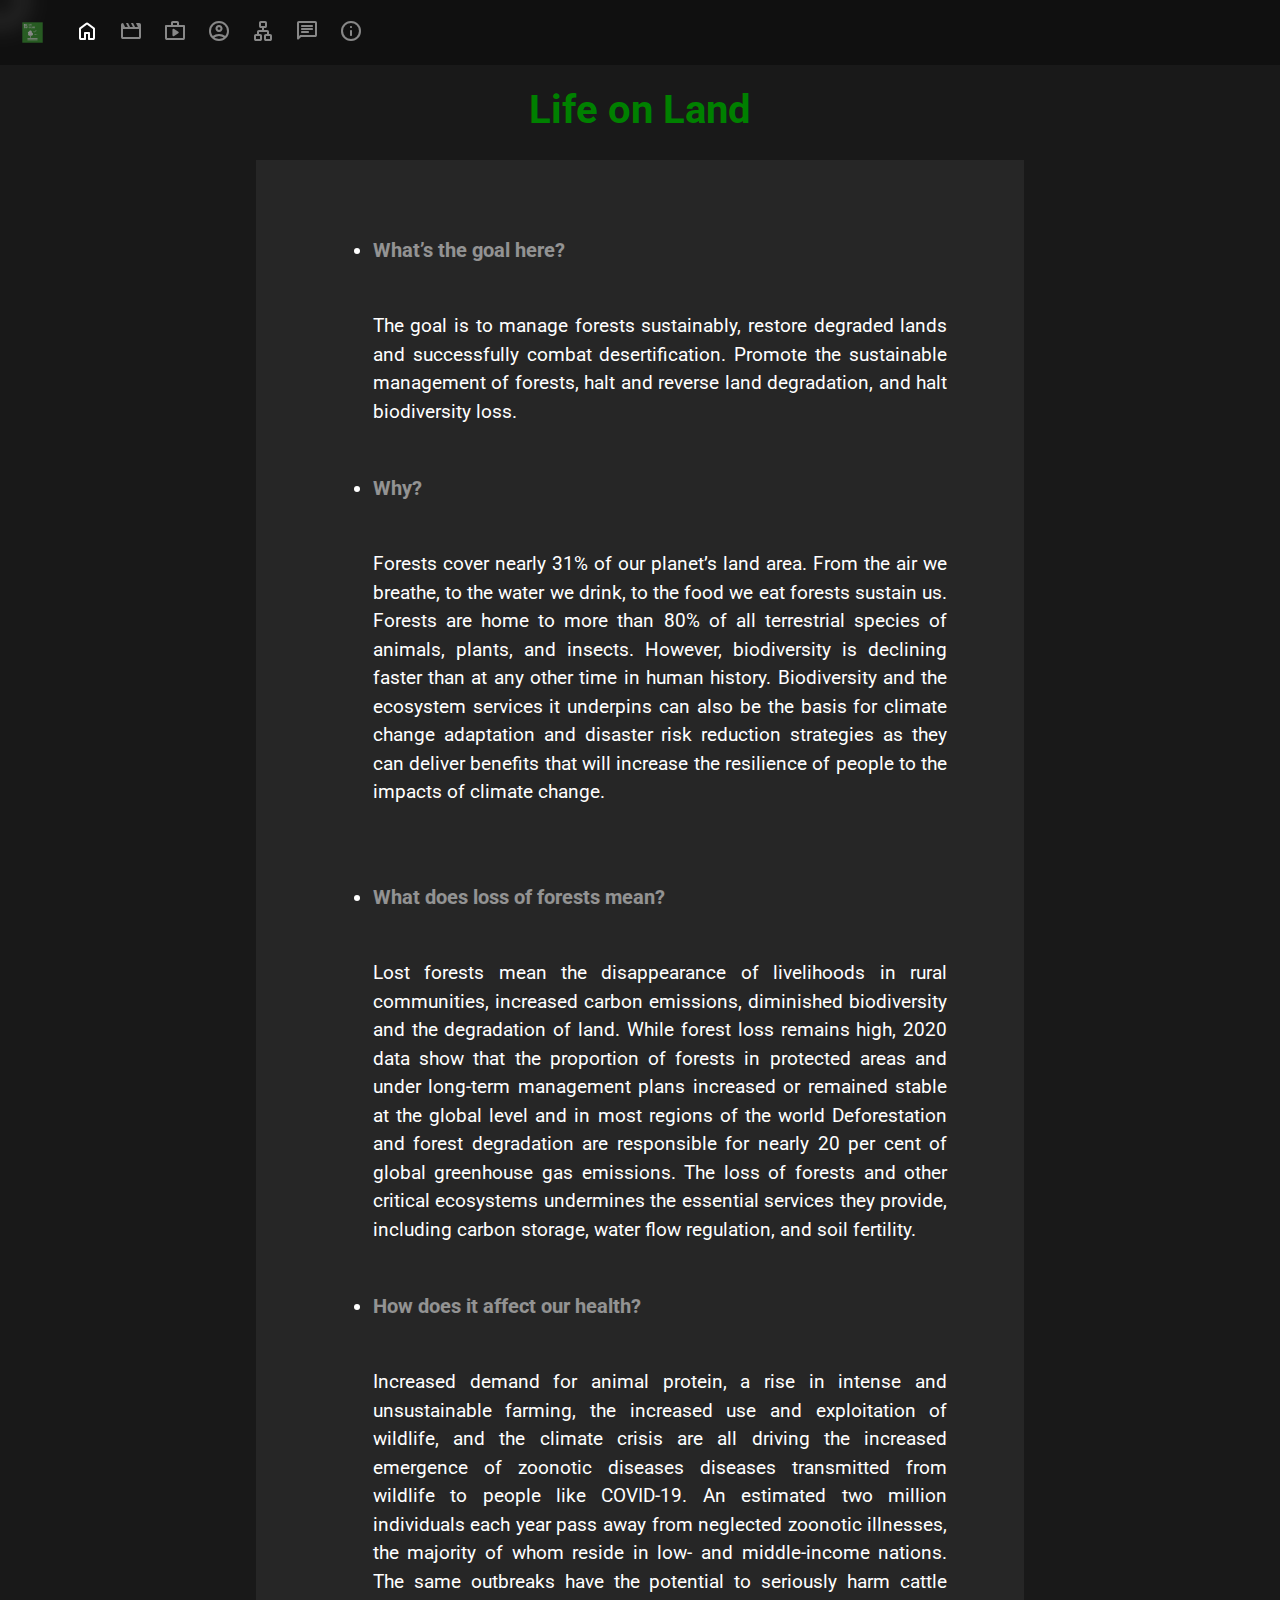
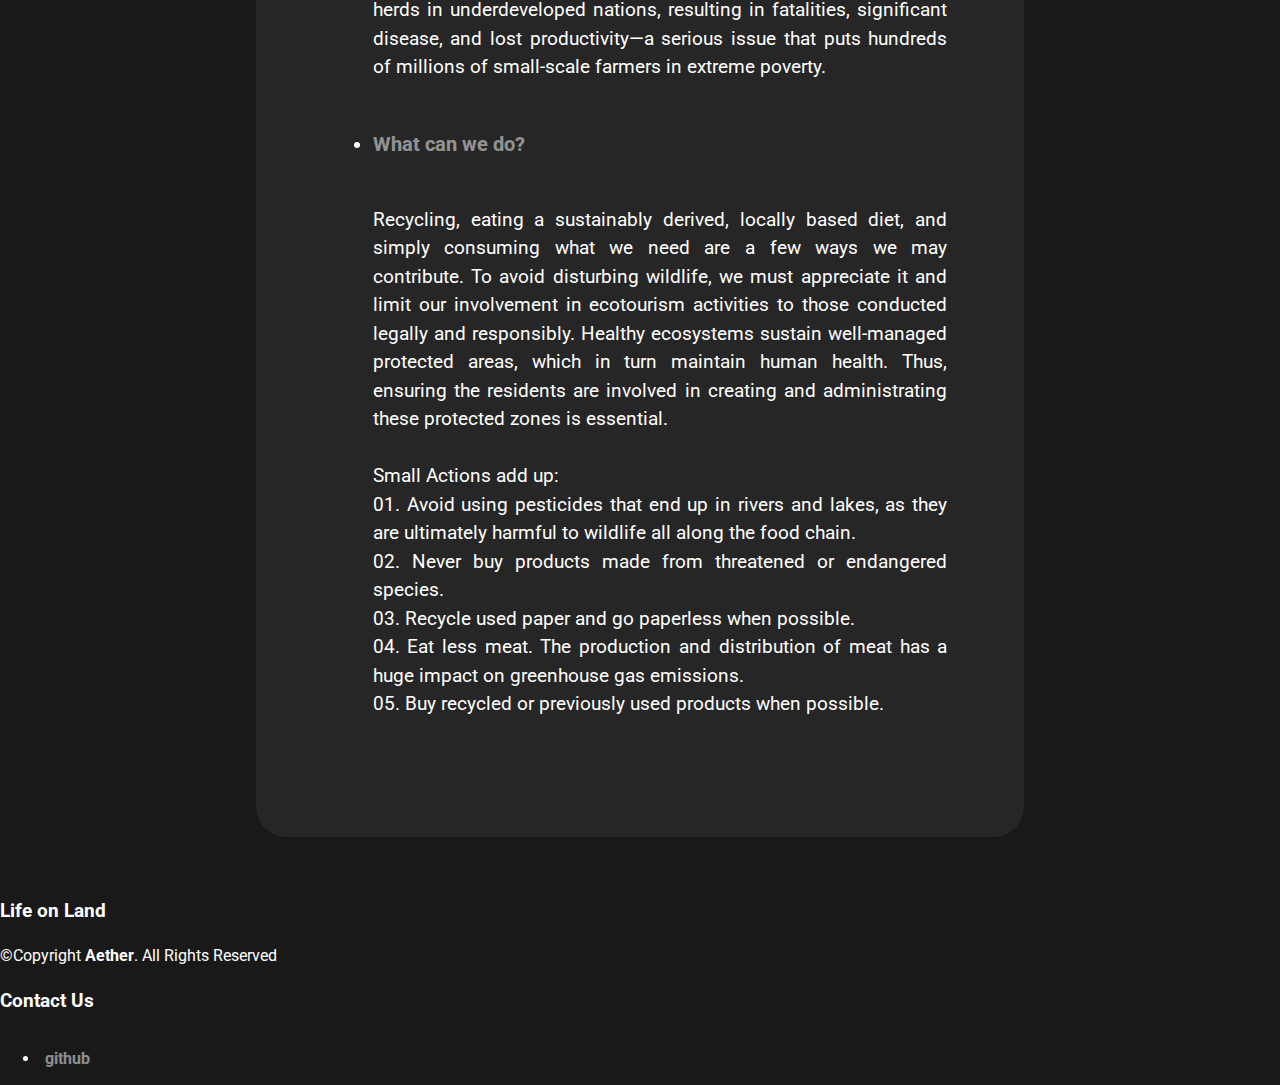
<file: subpages/life-on-land.html>
<!DOCTYPE html>
<html lang="en">
<head>
    <meta charset="UTF-8">
    <meta name="viewport" content="width=device-width, initial-scale=1.0">
    <title>Life on Land</title>
    <link rel="stylesheet" href="../css/style.css"/>
    <link rel="stylesheet" href="../css/cursor.css"/>
    <link rel="stylesheet" href="../css/life-on-land.css"/>
    <!-- Fonts & Logos -->
    <link rel="preconnect" href="https://fonts.googleapis.com">
	<link rel="preconnect" href="https://fonts.gstatic.com" crossorigin>
	<link rel="stylesheet" href="https://fonts.googleapis.com/css2?family=Roboto:ital,wght@0,300;0,400;0,500;0,700;0,900;1,300;1,400;1,500;1,700;1,900&display=swap">
	<link rel="icon" type="image/svg" href="../resources/logos/favicon.svg">
	<link rel="stylesheet" href="https://fonts.googleapis.com/css2?family=Material+Symbols+Rounded:opsz,wght,FILL,GRAD@48,400,0,0">
</head>

<body>
    <!-- Navigation bar of the Document -->
    <nav>
        <ul id="navbar">
            <li id="logo" style="float:left"><a href="../index.html"><img src="../resources/logos/logo.svg" alt="logo"></a></li>
			<li><a href="../home.html" class="active"><span class="material-symbols-rounded">home</span><span class="nav__text">Home</span></a></li>
			<li><a href="../gallery.html"><span class="material-symbols-rounded">movie</span><span class="nav__text">Gallery</span></a></li>
			<li><a href="../shop.html"><span class="material-symbols-rounded">shop</span><span class="nav__text">Shop</span></a></li>
			<li><a href="../profile.html"><span class="material-symbols-rounded">account_circle</span><span class="nav__text">Profile</span></a></li>
			<li><a href="../sitemap.html"><span class="material-symbols-rounded">lan</span><span class="nav__text">Sitemap</span></a></li>
			<li><a href="../feedback.html"><span class="material-symbols-rounded">chat</span><span class="nav__text">Comments</span></a></li>
			<li><a href="../team.html"><span class="material-symbols-rounded">info</span><span class="nav__text">About Us</span></a></li>
        </ul>
    </nav>
    <div class="cursor rounded move" id="cursor"></div>  <!-- Cursor of the Document -->

    <!-- Main Content of the Document -->
    <section class="life-on-land">
        <h1 class="title">Life on Land</h1>
        <div class="subtopics">
            <ul>
                <br><br><br>
                <li><a href>What’s the goal here?</a>
                    <div>
                        <p class="intro">
                            The goal is to manage forests sustainably, restore degraded lands and successfully combat desertification. 
                            Promote the sustainable management of forests, halt and reverse land degradation, and halt biodiversity loss.<br>
                            
                        </p>
                    </div>
                </li>
                <li><a href="">Why?</a>
                    <div>
                        <p class="intro">
                            Forests cover nearly 31% of our planet’s land area. From the air we breathe, to the water we drink, to the food we eat forests sustain us. 
                            Forests are home to more than 80% of all terrestrial species of animals, plants, and insects. However, biodiversity is declining faster than at any other time in human history. 
                            Biodiversity and the ecosystem services it underpins can also be the basis for climate change adaptation and disaster risk reduction strategies as they can deliver benefits that will increase the resilience of people to the impacts of climate change.<br><br>
                           
                        </p>
                    </div>
                </li>
                <li><a href="">What does loss of forests mean?</a>
                    <div>
                        <p class="intro">
                            Lost forests mean the disappearance of livelihoods in rural communities, increased carbon emissions, diminished biodiversity and the degradation of land. 
                            While forest loss remains high, 2020 data show that the proportion of forests in protected areas and under long-term management plans increased or remained stable at the global level and in most regions of the world
                            Deforestation and forest degradation are responsible for nearly 20 per cent of global greenhouse gas emissions. 
                            The loss of forests and other critical ecosystems undermines the essential services they provide, 
                            including carbon storage, water flow regulation, and soil fertility.
                        </p>
                    </div>
                </li>
                <li><a href="">How does it affect our health?</a>
                    <div>
                        <p class="intro">
                            Increased demand for animal protein, a rise in intense and unsustainable farming, the increased use and exploitation of wildlife, and the climate crisis are all driving the increased emergence of zoonotic diseases  diseases transmitted from wildlife to people  like COVID-19.
                            An estimated two million individuals each year pass away from neglected zoonotic illnesses, the majority of whom reside in low- and middle-income nations. 
                            The same outbreaks have the potential to seriously harm cattle herds in underdeveloped nations, resulting in fatalities, significant disease, and lost productivity—a serious issue that puts hundreds of millions of small-scale farmers in extreme poverty.
                        </p>
                    </div>
                </li>
                <li><a href="">What can we do? </a>
                    <div>
                        <p class="intro">
                            Recycling, eating a sustainably derived, locally based diet, and simply consuming what we need are a few ways we may contribute. 
                            To avoid disturbing wildlife, we must appreciate it and limit our involvement in ecotourism activities to those conducted legally and responsibly. 
                            Healthy ecosystems sustain well-managed protected areas, which in turn maintain human health. Thus, ensuring the residents are involved in creating and administrating these protected zones is essential.<br><br>
                            Small Actions add up:<br>
                                01. Avoid using pesticides that end up in rivers and lakes, as they are ultimately harmful to wildlife all along the food chain.<br>
                                02. Never buy products made from threatened or endangered species.<br>
                                03. Recycle used paper and go paperless when possible.<br>
                                04. Eat less meat. The production and distribution of meat has a huge impact on greenhouse gas emissions.<br>
                                05. Buy recycled or previously used products when possible.<br><br> 
                            <!-- <img src="../resources/images/life-on-land/banner.jpg" alt="Life on Land" width="80%" height="450"> -->
                            <!-- <a href="https://unstats.un.org/sdgs/report/2023/Goal-15/">Click Here</a> to know more about the progress of the goal. -->
                        </p>
                    </div>
                </li>
            </ul>
        </div>
    </section>

    <!-- Footer Section of the Document -->
    <div class="footer__container__left">
        <h3>Life on Land</h3>
        <p>&copy;Copyright <strong><span>Aether</span></strong>. All Rights Reserved
        </p>
    </div>
    <div class="footer__container__right">
        <h3>Contact Us</h3>
        <ul>
            <li><a href="https://github.com/Asificare4u/Aether-Company">github</a></li>

        </ul>
			</div>
		</div>
	</div>

    <!-- JavaScript files -->
    <script src="../js/cursor.js"></script>
    
    
</body>

</html>
</file>
<file: css/style.css>
/* This is the main CSS file for the website includes all styles. Use this file for your web pages. */
/* Created by Lashen Martino (Student 2) */


/* CSS variables for the theme */
:root{
  --theme-bg: #191919; /* Background theme: use like --> color: var(--theme-bg); */
  --theme-maroon: #800000; /* Maroon color theme: use like --> color: var(--theme-maroon); */
  --theme-white: #fff; /* Text theme: use like --> color: var(--theme-white); */
  --theme-black: #000; /* Black color theme: use like --> color: var(--theme-black);*/
  --theme-table: #262626; /* Color theme for table / containeer box backgrounds: use like --> color: var(--theme-table); */
  --theme-grey: #808080; /* Grey color theme: use like --> color: var(--theme-grey); */
  --theme-green:#008000; /* Primary Green color theme: use like --> color: var(--theme-green); */
  --them-light-green: #088178; /* Light Green color theme -- use for buttons and border: use like -> color: var(--theme-light-green); */
  --theme-bg-trans: #00000055; /* with transparency: use like --> color: var(--theme-bg-trans); */
  --theme-blur:10px; /* use like -> backdrop-filter: blur(var(--theme-blur)); */
  --theme-shadow: 0 0 10px 0 rgba(0,0,0,0.5); /* use like -> box-shadow: var(--theme-shadow); */
}

/* Use theses fonts in your pages */
/*
  font-family: 'Roboto','Segoe UI', 'Helvetica Neue', 'Arial', 'sans-serif';
  font-family: 'Times New Roman', Times, serif;
  font-family: 'Roboto','Segoe UI', 'Helvetica Neue', 'Arial', 'sans-serif'; 
  font-family: 'poppins', 'sans-serif';
*/ 
  
/* Global styles */
body{
  background-color: var(--theme-bg);
  color: var(--theme-white);
  font-family: 'Roboto','Segoe UI', 'Helvetica Neue', 'Arial', 'sans-serif';
  font-size: 1rem;  /* 1rem == 16px , rem -> one root em unit */
  line-height: 1.5;
  margin: 0;  /* Remove the default margin */
  padding: 0;  /* Remove the default padding */
}
  
  /* navigation bar */
  #navbar {
    list-style-type: none;  /* Remove the bullets */
    padding: 5px 0px;
    margin: 0;
    overflow: hidden;  /* Hide the scrollbar */
    width: 100%;
    background-color: var(--theme-bg-trans);
    backdrop-filter: blur(var(--theme-blur));
    position: fixed;  /* Fixed position on the top of the page */
    top: 0;  /* Set the top position to 0 */
    z-index: 100000;  /* Set the z-index to the top */
  }
  
  #logo{
  width: 65px;
  top: 0 !important;
  left: 0 !important;
  }
  
  #logo a{
  padding: 10px 0 !important;
  width: 50% !important;
  margin: 0 0 0 15px !important;
  }
  
#navbar img{
  width: 35px;
  height: 35px;
}  

/* Navigation bar styles */
li { 
  float: left;
}
  
li a {
  display: flex;
  flex-direction: row;
  justify-content: center;
  width: 110px;
  color: var(--theme-white);
  opacity: 0.5;  /* This makes the element 50% transparent */
  text-align: center;
  padding: 14px 5px;
  text-decoration: none;
  font-weight: bold;
  margin: 0px 5px 0px 5px;
  border-radius: 10px;
}
  
li a span{
  margin: auto 5px;  /* Align the text in the center */
}
  
li a:hover {
  opacity: 1;  /* This makes the element 100% opaque */
  transition: all 0.3s ease-in-out;
}

/* transition: all 0.3s ease-in-out; 
means that any change in CSS properties for the element will be smoothly transitioned over a period of 0.3 seconds using an ease-in-out timing function.
Reference: https://developer.mozilla.org/en-US/docs/Web/CSS/transition */
 
.active {
  opacity: 1;
}
  
  
li select{
  width: 100px;
  height: 30px;
  margin: 10px 20px;
  text-align: center;
  border-radius: 10px;
  border: #fff 3px solid;
  background-color: var(--theme-bg);
  color: var(--theme-white);
  font-size: 1rem;
  font-weight: 600;
  cursor: pointer;
}
     

.container{
  width: 34%;
  height: 100%;
  display: flex;
  flex-direction: column;  /* Align the content in a column */
  align-items: center;
  margin: 3rem auto;
  font-size: 1.2rem;
  line-height: 1.75;
}

  /* Footer */
  #footer{
    align-items: center;
    justify-content: center;
    text-align: center;
    z-index: 1; 
    margin: 0;
    padding: 2% 0;
    position: relative;  /* Position relative to the parent element */
    bottom: 0;
    width: 100%;
    height:100%;
    background-color: var(--theme-bg-trans);
    backdrop-filter: blur(5px);
  }
  
  #footer ul{
    list-style-type: none;  /* Remove the bullets */
    padding: 0;
    margin: 0;
    display: flex;
    flex-direction: row;  /* Align the content in a row */
    align-items: center;  /* Align the content in the center */
    justify-content: center;
  }
  
  .footer__container{
    width: 100%;
    height: 100%;
    display: flex;
    flex-direction: column;  /* Align the content in a column */
    align-items: center;
  }
  
  /* Contributor button */
  #dev{
    padding: 10px;
    border-radius: 20px;
    background-color: #00f0f0;
    cursor: pointer;
    transition: all 0.3s ease-in-out;  /* Smooth transition */
  }
  
  #dev img{
    width: 25px;
    height: 25px;
    margin-right: 10px;
    border-radius: 100%;
  }
  
  #dev a{
    text-decoration: none;   /* Remove the underline */
    color: var(--theme-black);
    align-items: center;
    justify-content: center;
    display: flex;
    flex-direction: row;  /* Align the text and image in a row */
  }
  
  #dev:hover{
    scale: 1.1 !important;  /* Increase the size of the button */
  }
  
    /* media query for responsive design */
    @media only screen and (max-width: 1500px) {
      .nav__text{
        display: none;
      }
      li a {
        width:fit-content;
        margin: 0 auto;
        justify-content: space-between;
      }
      li{
        justify-content: space-between;
        width: fit-content;
        margin: 0 auto;
      }
      #theme-selector{
        width:20px;
      }
    }

  @media only screen and (max-width: 1150px) {
    .nav__text{
      display: none;
    }
    li a {
      width:fit-content;
      margin: 0 auto;
      justify-content: space-between;
    }
    li{
      justify-content: space-between;
      width: fit-content;
      margin: 0 auto;
    }
    #theme-selector{
      width:20px;
    }
  }
  

  @media only screen and (max-width: 800px) {
    .nav__text{
      display: none;
    }
    li a {
      width:fit-content;
      margin: 0 auto;
      justify-content: space-between;
    }
    li{
      justify-content: space-between;
      width: fit-content;
      margin: 0 auto;
    }
    #theme-selector{
      width:20px;
    }
  }

  @media only screen and (max-width: 700px) {
    .nav__text{
      display: none;
    }
    li a {
      width:fit-content;
      margin: 0 auto;
      justify-content: space-between;
    }
    li{
      justify-content: space-between;
      width: fit-content;
      margin: 0 auto;
    }
    #theme-selector{
      width:20px;
    }
  }

  @media only screen and (max-width: 450px) {
    .nav__text{
      display: none;
    }
    li a {
      margin: 0 auto;
      width: 25px;
      padding: 14px 5px;
    }
    li{
      margin: 0 auto;
      padding: 0;
    }
    #theme-selector{
      width:20px;
      display: none;
    }
    .material-symbols-rounded{
      padding: 0;
      margin: 0;
    }
  }
  

  @media only screen and (max-width: 325px) {  
    .nav__text{
      display: none;
    }
    li a {
      margin: 0 auto;
      width: 25px;
      padding: 14px 5px;
    }
    li{
      margin: 0 auto;
      padding: 0;
    }
    #navbar img{
      display: none;
    }
    .material-symbols-rounded{
      padding: 0;
      margin: 0;
    }
  }
</file>
<file: css/cursor.css>
body{
  cursor:none
}
  
.rounded{
  position: fixed;
  top: -15px;
  left: -15px;
  width: 35px;
  height: 35px;
  border: 2px solid #fff;
  border-radius: 50%;
  pointer-events: none;
  z-index: 1;
}

.cursor-hover{
  height: 100px;
  width: 100px;
  top: -50px;
  left: -50px;
  border: 2px solid var(--theme-green);
}
</file>
<file: css/life-on-land.css>
.life-on-land {
    display: flex;
    flex-direction: column;
    align-items: center;
    justify-content: center;
    width: 60%;
    margin: 60px auto;
    padding-bottom: 40px;
    background-color: #262626;
    border-radius: 30px;
    color: var(--theme-green);
}

.title {
    text-align: center;
    width: 100%;
    padding: 20px 0;
    margin: 0;
    background-color: var(--theme-bg);
    font-size: 40px;
}

.details {
    width: 100%;
    text-align: center;
    color: var(--theme-white);
    font-size: 20px;
    line-height: 0.5;
}

div.subtopics {
    width: 80%;
    margin: 0;
    font-size: 17px;
    line-height: 1.2;
    color: var(--theme-white);
}

.intro {
    width: 100%;
    margin: 50px 0;
    font-size: 19px;
    line-height: 1.5;
    text-align: justify;
    color: var(--theme-white);
}

.intro p {
    width: 90%;
    margin: 20px auto;
    font-size: 18px;
    line-height: 1.5;
    text-align: justify;
    color: var(--theme-white);
}

.subtopics ul li {
    color: var(--theme-white);
    width: 100%;
    padding: 0;
    font-size: 20px;
}

.subtopics ul li a {
    width: 100%;
    padding: 0 !important;
    margin: 0 !important;
    display: flex;
    align-items: start;
    justify-content: start;
}

img{
    border-radius: 5%;
}

/* Responsive Media Queries */

/* For screens smaller than 768px */
@media screen and (max-width: 768px) {
    .life-on-land {
        width: 90%;
        margin: 30px auto;
    }
    .title {
        font-size: 30px;
    }
    .details {
        font-size: 18px;
    }
    .subtopics {
        width: 90%;
        font-size: 15px;
    }
    .intro,
    .intro p {
        width: 90%;
        margin: 20px auto;
        font-size: 16px;
    }
    .subtopics ul li {
        font-size: 16px;
    }
}

/* For screens smaller than 480px */
@media screen and (max-width: 480px) {
    .title {
        font-size: 25px;
    }
    .details {
        font-size: 16px;
    }
    .subtopics {
        width: 100%;
        font-size: 14px;
    }
    .intro,
    .intro p {
        font-size: 14px;
    }
    .subtopics ul li {
        font-size: 14px;
    }
}
</file>
